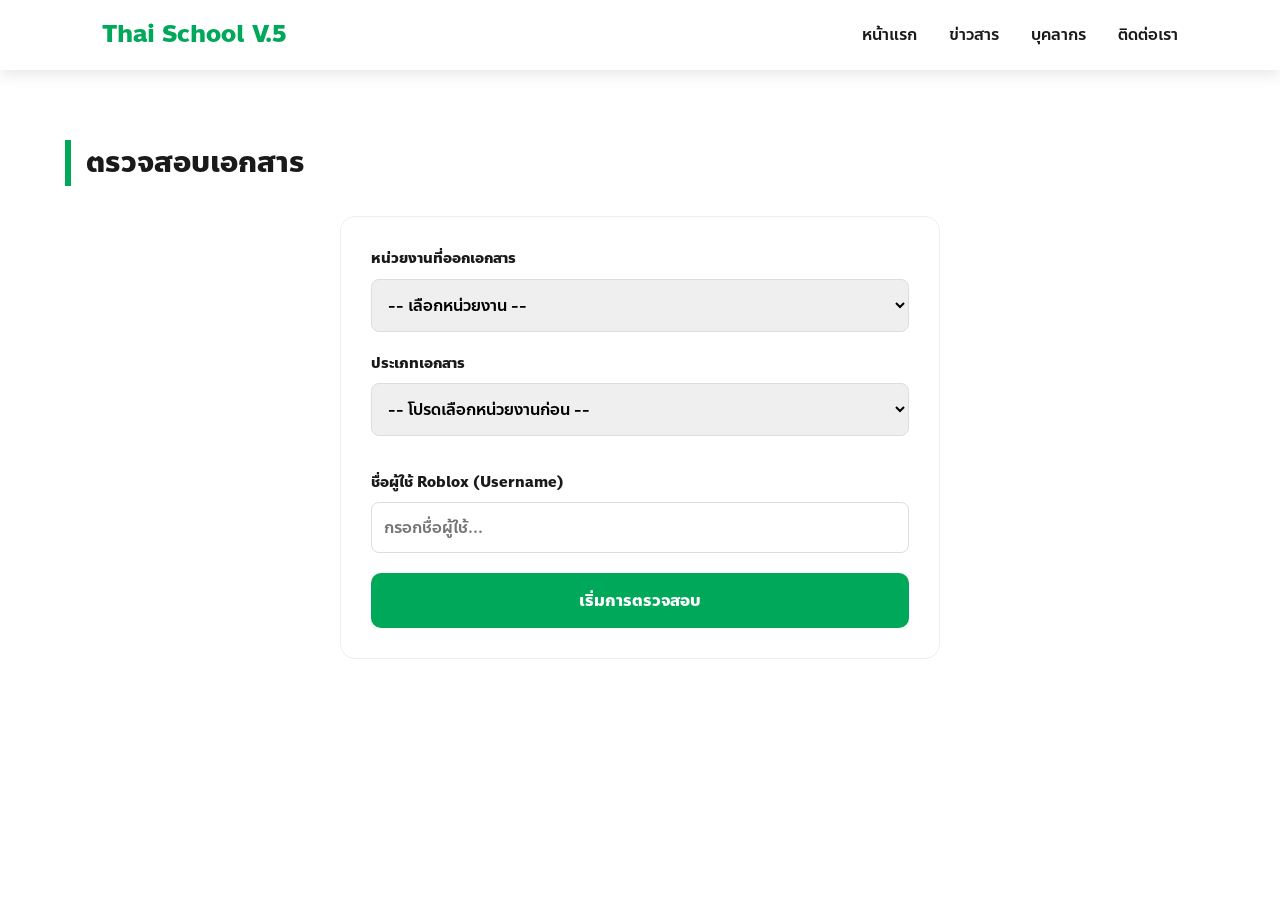
<file: archive.html>
<!DOCTYPE html>
<html lang="th">
<head>
    <meta charset="UTF-8">
    <meta name="viewport" content="width=device-width, initial-scale=1.0">
    <title>ตรวจสอบเอกสาร | Thai School V.5</title>
    <link rel="stylesheet" href="style.css">
</head>
<body>
    <div id="top-notify" class="top-banner"></div>

    <nav>
        <a href="index.html" class="logo">Thai School V.5</a>
        <ul class="nav-links">
            <li><a href="index.html">หน้าแรก</a></li>
            <li><a href="index.html#news">ข่าวสาร</a></li>
            <li><a href="personnel.html">บุคลากร</a></li>
            <li><a href="contact.html">ติดต่อเรา</a></li>
        </ul>
    </nav>

    <main class="container" style="min-height: 80vh;">
        <h2 class="title-border">ตรวจสอบเอกสาร</h2>

        <div class="verify-box">
            <div class="input-field-group">
                <label>หน่วยงานที่ออกเอกสาร</label>
                <select id="agency-select" onchange="updateDocTypes()">
                    <option value="">-- เลือกหน่วยงาน --</option>
                    <option value="school">โรงเรียนกราชวิทยา</option>
                    <option value="military">กองทัพบก</option>
                    <option value="police">สำนักงานตำรวจภูธรพระนครศรีอยุธยา</option>
                </select>
            </div>

            <div class="input-field-group">
                <label>ประเภทเอกสาร</label>
                <select id="doc-type-select" onchange="showExtraFields()">
                    <option value="">-- โปรดเลือกหน่วยงานก่อน --</option>
                </select>
            </div>

            <div id="extra-inputs" style="display: grid; grid-template-columns: 1fr 1fr; gap: 10px; margin-bottom: 15px;"></div>

            <div class="input-field-group">
                <label>ชื่อผู้ใช้ Roblox (Username)</label>
                <input type="text" id="roblox-username" placeholder="กรอกชื่อผู้ใช้...">
            </div>

            <button class="btn-verify-modern" onclick="verifyDocument()">เริ่มการตรวจสอบ</button>
        </div>

        <div id="verify-result-area"></div>
    </main>

    <div id="status-overlay" class="modal">
        <div class="modal-content" style="text-align: center; max-width: 400px;">
            <div class="loading-container">
                <div id="load-bar" style="width: 0%; height: 100%; background: #00a859; transition: 0.3s;"></div>
            </div>
            <h3 id="status-title">กำลังตรวจสอบ</h3>
            <p id="status-msg">เตรียมการเชื่อมต่อระบบ...</p>
            <button id="status-btn" class="btn-close-modal" onclick="closeStatus()" style="display: none;">ตกลง</button>
        </div>
    </div>

    <script src="script.js"></script>
</body>
</html>
</file>
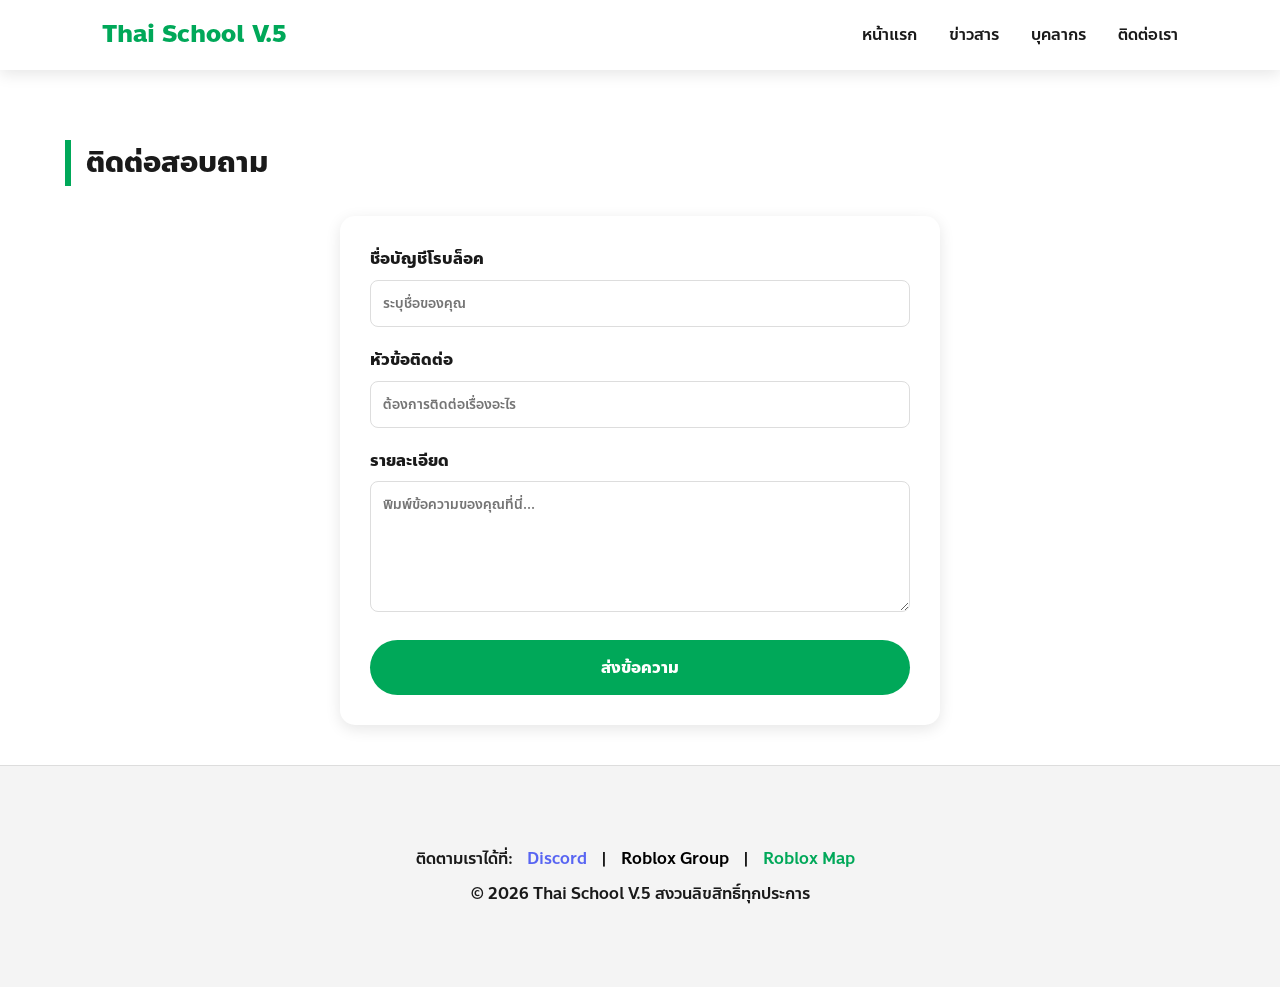
<file: contact.html>
<!DOCTYPE html>
<html lang="th">
    
<head>
    <meta charset="UTF-8">
    <meta name="viewport" content="width=device-width, initial-scale=1.0">
    <title>ติดต่อเรา | Thai School V.5</title>
    <link rel="stylesheet" href="style.css">
    <style>
        .contact-form {
            background: white;
            padding: 30px;
            border-radius: 15px;
            box-shadow: var(--shadow);
            max-width: 600px;
            margin: 0 auto;
        }
        .form-group { margin-bottom: 20px; }
        .form-group label { display: block; margin-bottom: 8px; font-weight: bold; }
        .form-group input, .form-group textarea {
            width: 100%;
            padding: 12px;
            border: 1px solid #ddd;
            border-radius: 8px;
            font-family: 'Anakotmai', sans-serif;
        }
        .btn-submit {
            background: var(--primary);
            color: white;
            border: none;
            padding: 15px 30px;
            border-radius: 50px;
            font-weight: bold;
            cursor: pointer;
            width: 100%;
            font-size: 1rem;
        }
    </style>
</head>
<body>
    <nav>
        <a href="index.html" class="logo">Thai School V.5</a>
        <ul class="nav-links">
            <li><a href="index.html">หน้าแรก</a></li>
            <li><a href="index.html#news">ข่าวสาร</a></li>
            <li><a href="personnel.html">บุคลากร</a></li>
            <li><a href="contact.html">ติดต่อเรา</a></li>
        </ul>
    </nav>

    <main class="container">
        <h2 class="title-border">ติดต่อสอบถาม</h2>
        <div class="contact-form">
            <form id="contactForm">
                <div class="form-group">
                    <label>ชื่อบัญชีโรบล็อค</label>
                    <input type="text" id="sender_name" placeholder="ระบุชื่อของคุณ" required>
                </div>
                <div class="form-group">
                    <label>หัวข้อติดต่อ</label>
                    <input type="text" id="subject" placeholder="ต้องการติดต่อเรื่องอะไร" required>
                </div>
                <div class="form-group">
                    <label>รายละเอียด</label>
                    <textarea id="message" rows="5" placeholder="พิมพ์ข้อความของคุณที่นี่..." required></textarea>
                </div>
                <button type="submit" class="btn-submit" id="submitBtn">ส่งข้อความ</button>
            </form>
        </div>
    </main>

    <script>
        document.getElementById('contactForm').addEventListener('submit', async (e) => {
            e.preventDefault();
            const btn = document.getElementById('submitBtn');
            const webhookUrl = "https://discord.com/api/webhooks/1496358400769003731/9s-iPDSSl98J84QAv3_vLbMiGtz7eQ3owfMlpxgWQXhZQ32j9UpxAgn7H49RuH1-b5Cc";

            const payload = {
                username: "Thai School Contact Bot",
                embeds: [{
                    title: "📩 มีข้อความติดต่อใหม่จากเว็บไซต์",
                    color: 3066993, // สีเขียว
                    fields: [
                        { name: "👤 ผู้ส่ง", value: document.getElementById('sender_name').value },
                        { name: "📌 หัวข้อ", value: document.getElementById('subject').value },
                        { name: "💬 ข้อความ", value: document.getElementById('message').value }
                    ],
                    footer: { text: "ส่งเมื่อ: " + new Date().toLocaleString('th-TH') }
                }]
            };

            btn.disabled = true;
            btn.innerText = "กำลังส่ง...";

            try {
                await fetch(webhookUrl, {
                    method: 'POST',
                    headers: { 'Content-Type': 'application/json' },
                    body: JSON.stringify(payload)
                });
                alert('ส่งข้อความสำเร็จ! ขอบคุณที่ติดต่อเรา');
                document.getElementById('contactForm').reset();
            } catch (err) {
                alert('เกิดข้อผิดพลาด กรุณาลองใหม่ภายหลัง');
            } finally {
                btn.disabled = false;
                btn.innerText = "ส่งข้อความ";
            }
        });
    </script>
</body>
</html>
    </main>

    <footer class="main-footer">
        <div class="container" style="text-align: center;">
            <div class="footer-links">
                <span>ติดตามเราได้ที่: </span>
                <a href="https://discord.gg/3W7YecYCAT" target="_blank" class="link-discord">Discord</a> | 
                <a href="https://www.roblox.com/th/communities/34820923/ThaiSchool-V4#!/about" target="_blank" class="link-roblox">Roblox Group</a> | 
                <a href="https://www.roblox.com/th/games/84066328709254/13-2547-Reborn" target="_blank" class="link-map">Roblox Map</a>
            </div>
            <p class="copyright">© 2026 Thai School V.5 สงวนลิขสิทธิ์ทุกประการ</p>
        </div>
    </footer>

    <script src="script.js"></script>
</body>
</html>
</file>
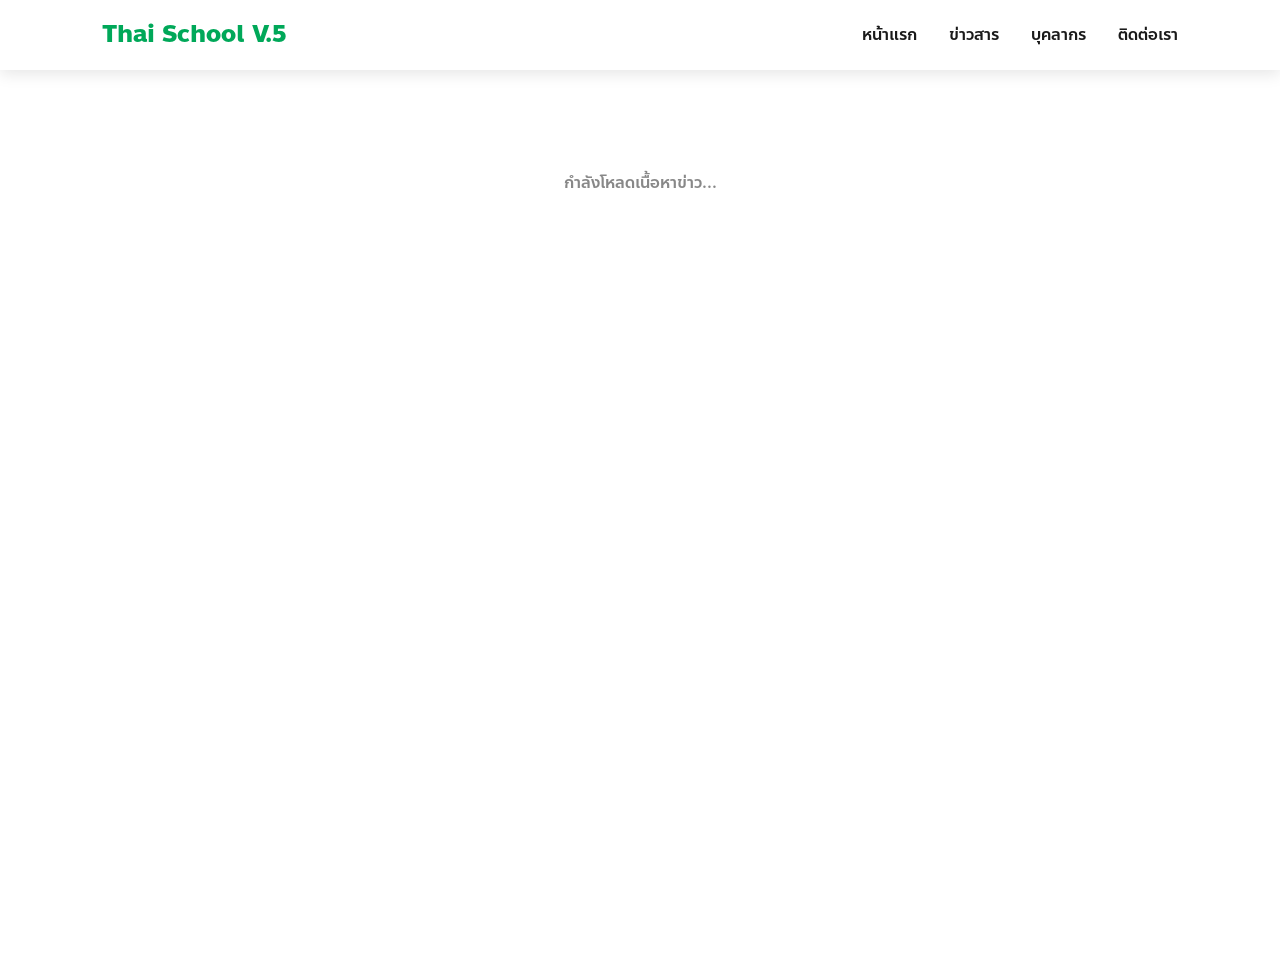
<file: post.html>
<!DOCTYPE html>
<html lang="th">
<head>
    <meta charset="UTF-8">
    <meta name="viewport" content="width=device-width, initial-scale=1.0, maximum-scale=1.0, user-scalable=no">
    <title>รายละเอียดข่าว - Thai School V.5</title>
    <link rel="stylesheet" href="style.css">
    <style>
        /* บังคับล้างค่า Margin/Padding พื้นฐาน */
        html, body { margin: 0; padding: 0; overflow-x: hidden; width: 100%; }
        * { font-family: 'Anakotmai', sans-serif !important; box-sizing: border-box !important; }

        /* ส่วนแสดงเนื้อหาหลัก */
        #full-post { width: 100%; margin: 0 auto; min-height: 100vh; background: #fff; }

        /* สไตล์ปุ่มลิงก์ภายนอก */
        .external-link-btn {
            display: inline-block;
            background: #2563eb;
            color: white !important;
            padding: 12px 25px;
            border-radius: 10px;
            text-decoration: none !important;
            font-weight: bold;
            margin-top: 15px;
            box-shadow: 0 4px 12px rgba(37, 99, 235, 0.2);
            transition: 0.2s;
        }
        .external-link-btn:hover {
            background: #1d4ed8;
            transform: translateY(-2px);
            box-shadow: 0 6px 15px rgba(37, 99, 235, 0.3);
        }
    </style>
</head>
<body>
    <nav>
        <a href="index.html" class="logo">Thai School V.5</a>
        <ul class="nav-links">
            <li><a href="index.html">หน้าแรก</a></li>
            <li><a href="index.html#news">ข่าวสาร</a></li> 
            <li><a href="personnel.html">บุคลากร</a></li>
            <li><a href="contact.html">ติดต่อเรา</a></li>
        </ul>
    </nav>

    <div id="full-post">
        <div style="padding: 100px 20px; text-align: center; color: #888;">
            กำลังโหลดเนื้อหาข่าว...
        </div>
    </div>

    <script>
        // ฟังก์ชันเปลี่ยน https:// เป็นปุ่มกด (เปิดในหน้าเดิม)
        function linkify(text) {
            if (!text) return "";
            const urlRegex = /(https?:\/\/[^\s]+)/g;
            return text.replace(urlRegex, function(url) {
                // ใช้ target="_self" เพื่อให้เปลี่ยนหน้าในแท็บเดิม
                return `<br><a href="${url}" target="_self" class="external-link-btn">🔗 เข้าสู่เว็บไซต์ทางการ</a><br>`;
            });
        }

        async function loadFullPost() {
            try {
                const id = new URLSearchParams(window.location.search).get('id');
                if (!id) return;

                const res = await fetch('news.json');
                const data = await res.json();
                const post = data.find(p => p.id == id);

                if(post) {
                    document.getElementById('full-post').innerHTML = `
                        <div style="padding: 25px 25px 80px 25px; max-width: 800px; margin: 0 auto; animation: fadeIn 0.5s ease;">
                            
                            ${post.img ? `<img src="${post.img}" style="width:100%; border-radius:18px; display:block; margin-bottom:25px; box-shadow:0 8px 20px rgba(0,0,0,0.1);">` : ''}
                            
                            <h1 style="font-size:1.8rem; line-height:1.4; margin:0 0 12px 0; color:#0f172a; font-weight: 800;">${post.title}</h1>
                            <p style="color:#64748b; font-size:0.95rem; margin-bottom:20px;">📅 เผยแพร่เมื่อ: ${post.date}</p>
                            
                            <hr style="margin:25px 0; border:0; border-top:1px solid #f1f5f9;">
                            
                            <div style="font-size:1.1rem; line-height:1.8; color:#334155; word-wrap:break-word; white-space: pre-line;">
                                ${linkify(post.desc)}
                            </div>

                            <br><br>
                            
                            <a href="index.html" style="text-decoration:none; color:#64748b; background:#f1f5f9; padding:12px 25px; border-radius:50px; display:inline-block; font-weight:bold; font-size: 0.9rem;">
                                ← กลับหน้าแรก
                            </a>
                        </div>
                    `;
                } else {
                    document.getElementById('full-post').innerHTML = `
                        <div style="padding:100px 20px; text-align:center;">
                            <h2 style="color:#ef4444;">❌ ไม่พบข้อมูลข่าว</h2>
                            <a href="index.html" style="color:#2563eb;">กลับไปหน้าหลัก</a>
                        </div>`;
                }
            } catch (err) {
                console.error("เกิดข้อผิดพลาดในการโหลดข่าว:", err);
                document.getElementById('full-post').innerHTML = `<div style="padding:50px; text-align:center;">โหลดข้อมูลล้มเหลว</div>`;
            }
        }

        // รันฟังก์ชันเมื่อโหลดหน้าเสร็จ
        window.onload = loadFullPost;
    </script>
</body>
</html>
</file>
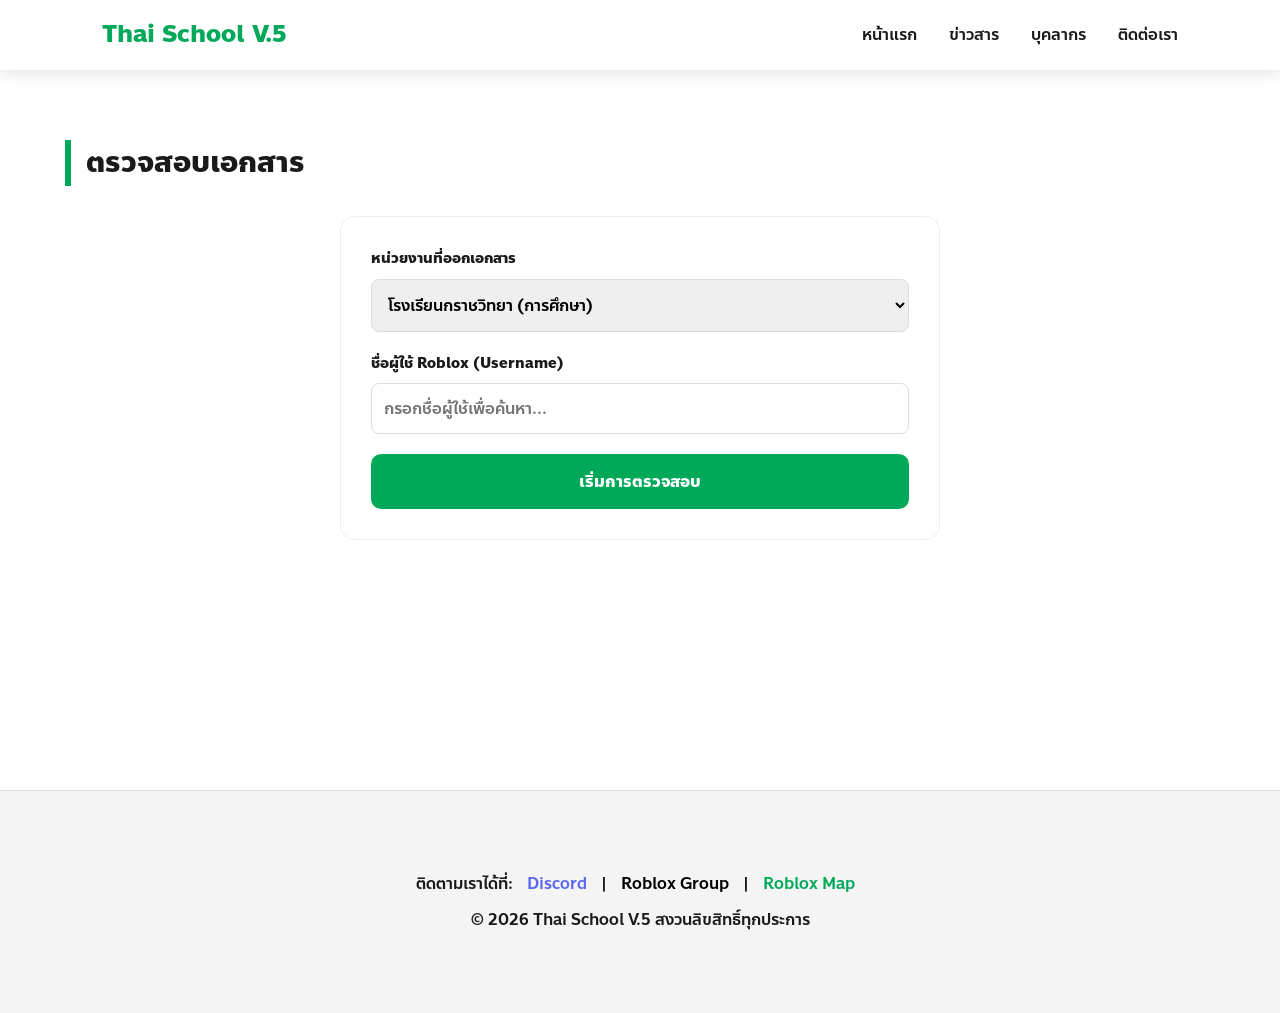
<file: verify.html>
<!DOCTYPE html>
<html lang="th">
<head>
    <meta charset="UTF-8">
    <meta name="viewport" content="width=device-width, initial-scale=1.0">
    <title>ตรวจสอบเอกสาร | Thai School V.5</title>
    <link rel="stylesheet" href="style.css">
</head>
<body>
    <nav>
        <a href="index.html" class="logo">Thai School V.5</a>
        <ul class="nav-links">
            <li><a href="index.html">หน้าแรก</a></li>
            <li><a href="index.html#news">ข่าวสาร</a></li>
            <li><a href="personnel.html">บุคลากร</a></li>
            <li><a href="contact.html">ติดต่อเรา</a></li>
        </ul>
    </nav>

    <main class="container" style="min-height: 80vh;">
        <h2 class="title-border">ตรวจสอบเอกสาร</h2>
        
        <div class="verify-box">
            <div class="input-field-group">
                <label>หน่วยงานที่ออกเอกสาร</label>
                <select id="agency-select">
                    <option value="school">โรงเรียนกราชวิทยา (การศึกษา)</option>
                    <option value="military">กองทัพบก (ทะเบียนทหาร/รด.)</option>
                </select>
            </div>

            <div class="input-field-group">
                <label>ชื่อผู้ใช้ Roblox (Username)</label>
                <input type="text" id="roblox-username" placeholder="กรอกชื่อผู้ใช้เพื่อค้นหา...">
            </div>

            <button class="btn-verify-modern" onclick="verifyDocument()">เริ่มการตรวจสอบ</button>
        </div>

        <div id="verify-result-area"></div>
    </main>

    <div id="status-overlay" class="modal" style="display:none; background: rgba(0,0,0,0.5);">
        <div class="modal-content" style="text-align: center; max-width: 400px;">
            <div class="loading-container" style="background: #eee; height: 8px; border-radius: 10px; overflow: hidden; margin-bottom: 20px;">
                <div id="load-bar" style="background: var(--primary); width: 0%; height: 100%; transition: 0.3s;"></div>
            </div>
            <h3 id="status-title" style="margin-bottom: 10px;">กำลังตรวจสอบ</h3>
            <p id="status-msg" style="color: #777; font-size: 0.9rem;">เตรียมการเชื่อมต่อระบบ...</p>
            <button id="status-btn" class="btn-close-modal" onclick="closeStatus()" style="display: none;">ตกลง</button>
        </div>
    </div>

    <footer class="main-footer">
        <div class="container" style="text-align: center;">
            <div class="footer-links">
                <span>ติดตามเราได้ที่: </span>
                <a href="https://discord.gg/3W7YecYCAT" target="_blank" class="link-discord">Discord</a> | 
                <a href="https://www.roblox.com/th/communities/34820923/ThaiSchool-V4#!/about" target="_blank" class="link-roblox">Roblox Group</a> | 
                <a href="https://www.roblox.com/th/games/84066328709254/13-2547-Reborn" target="_blank" class="link-map">Roblox Map</a>
            </div>
            <p class="copyright">© 2026 Thai School V.5 สงวนลิขสิทธิ์ทุกประการ</p>
        </div>
    </footer>

    <script src="script.js"></script>
</body>
</html>
</file>
<file: style.css>
/* --- 1. Font & Root Settings --- */
@font-face {
    font-family: 'Anakotmai';
    src: url('./fonts/anakotmai-light.woff2') format('woff2');
    font-weight: 300;
}
@font-face {
    font-family: 'Anakotmai';
    src: url('./fonts/anakotmai-medium.woff2') format('woff2');
    font-weight: 500;
}
@font-face {
    font-family: 'Anakotmai';
    src: url('./fonts/anakotmai-bold.woff2') format('woff2');
    font-weight: 700;
}

:root {
    --primary: #00a859;
    --dark: #1a1a1a;
    --light: #ffffff;
    --gray: #f4f4f4;
    --shadow: 0 4px 15px rgba(0,0,0,0.1);
}

* { 
    margin: 0; padding: 0; box-sizing: border-box; 
    font-family: 'Anakotmai', sans-serif !important; 
}

body { background: var(--light); color: var(--dark); line-height: 1.6; }

/* --- 2. Navigation --- */
nav {
    display: flex; justify-content: space-between; align-items: center;
    padding: 1rem 8%; background: white; box-shadow: var(--shadow);
    position: sticky; top: 0; z-index: 1000;
}
.logo { font-size: 1.5rem; font-weight: 700; color: var(--primary); text-decoration: none; }
.nav-links { display: flex !important; list-style: none; gap: 2rem; }
.nav-links a { text-decoration: none; color: var(--dark); font-weight: 500; transition: 0.3s; }
.nav-links a:hover { color: var(--primary); }

/* --- 3. Hero Section --- */
.hero {
    width: 100%; height: 450px; 
    display: flex; justify-content: center; align-items: center;
    background: url('https://i.postimg.cc/YCXXM0kX/mi-m-ch-x-252-20260423194221.png') center/cover no-repeat;
}

/* --- 4. Container & Grid --- */
.container { max-width: 1200px; margin: 0 auto; padding: 40px 25px; }

.grid { 
    display: grid !important; 
    grid-template-columns: repeat(auto-fill, minmax(300px, 1fr)); 
    gap: 25px; 
}

.p-grid {
    display: grid !important;
    grid-template-columns: repeat(auto-fill, minmax(220px, 1fr)) !important;
    gap: 25px !important;
    margin-bottom: 50px;
}

/* --- 5. Card Styles --- */
.card {
    background: white; border-radius: 12px; overflow: hidden;
    box-shadow: var(--shadow); transition: 0.3s; border: 1px solid #eee;
    height: 100%; display: flex; flex-direction: column;
}
.card img { width: 100%; aspect-ratio: 16/9; object-fit: cover; display: block; }

.card-body {
    padding: 20px 25px !important;
    display: flex !important; flex-direction: column !important;
    gap: 10px !important; text-align: left !important;
}
.card-date { color: #888; font-size: 0.85rem; }
.card-body h3 { font-size: 1.1rem; line-height: 1.4; color: var(--dark); font-weight: 700; }
.card-body .btn { text-decoration: none; color: var(--primary); font-weight: bold; font-size: 0.9rem; margin-top: auto; }

/* --- 6. Personnel Card --- */
.p-card {
    padding: 20px !important; display: flex !important;
    flex-direction: column !important; align-items: center !important;
    text-align: center !important; cursor: pointer;
}
.p-card img {
    width: 120px !important; height: 160px !important;
    object-fit: cover !important; border-radius: 4px !important;
    border: 3px solid #fff !important; outline: 1px solid #ddd !important;
    box-shadow: 0 4px 10px rgba(0,0,0,0.1) !important;
    margin-bottom: 15px !important;
}

/* --- 7. Footer --- */
footer { background: var(--gray); padding: 40px 0; border-top: 1px solid #ddd; text-align: center; }
.footer-links { margin-bottom: 10px; font-weight: 500; }
.footer-links a { text-decoration: none; margin: 0 10px; transition: 0.3s; }
.link-discord { color: #5865F2 !important; }
.link-roblox { color: #000 !important; }
.link-map { color: var(--primary) !important; }
footer a:hover { text-decoration: underline !important; opacity: 0.8; }

/* --- 8. Modal & Bio Details --- */
.modal {
    display: none; position: fixed; top: 0; left: 0; width: 100%; height: 100%;
    background: rgba(0,0,0,0.8); z-index: 2000; justify-content: center; align-items: center;
}
.modal-content { 
    background: white; padding: 2.5rem; border-radius: 20px; 
    max-width: 500px; width: 90%; text-align: left; 
    max-height: 90vh; overflow-y: auto;
}
.modal-header-tag {
    background: var(--primary); color: white; padding: 5px 15px;
    border-radius: 8px; display: inline-block; font-weight: 700;
    margin-bottom: 12px; font-size: 0.9rem;
}
.bio-list { margin-bottom: 20px; }
.bio-item { display: flex; gap: 12px; margin-bottom: 10px; align-items: flex-start; }
.bio-item span { font-size: 1.2rem; }
.bio-item b { display: block; font-size: 0.95rem; color: #333; }
.bio-item small { color: #777; font-size: 0.85rem; }

/* ปุ่มปิด Modal - บังคับสีเขียว ไม่ขาว ไม่แคบ */
.btn-close-modal {
    width: 100% !important;
    background-color: #00a859 !important;
    color: #ffffff !important;
    border: none !important;
    padding: 16px !important;
    border-radius: 12px !important;
    font-size: 1rem !important;
    font-weight: bold !important;
    cursor: pointer !important;
    margin-top: 25px !important;
    transition: 0.3s !important;
    display: block !important;
    text-align: center !important;
}
.btn-close-modal:hover {
    background-color: #008f4c !important;
    box-shadow: 0 5px 15px rgba(0, 168, 89, 0.3) !important;
}

.title-border { border-left: 6px solid var(--primary); padding-left: 15px; margin: 30px 0; font-size: 1.8rem; }

/* --- 9. Responsive --- */
@media (max-width: 768px) {
    nav { padding: 1rem 20px !important; flex-direction: column; gap: 10px; }
    .nav-links { gap: 15px; font-size: 0.9rem; }
    .hero { height: 200px; }
    .p-grid { grid-template-columns: repeat(2, 1fr) !important; gap: 15px !important; }
    .p-card img { width: 100px !important; height: 135px !important; }
    .container { padding-left: 20px !important; padding-right: 20px !important; }
}
/* --- Document Check Styles (Minimal) --- */
.verify-box {
    background: #fff;
    padding: 30px;
    border-radius: 15px;
    border: 1px solid #eee;
    max-width: 600px;
    margin: 20px auto;
}

.input-field-group { margin-bottom: 20px; text-align: left; }
.input-field-group label { display: block; font-weight: 700; margin-bottom: 8px; font-size: 0.9rem; }
.input-field-group input, .input-field-group select {
    width: 100%; padding: 12px; border: 1px solid #ddd; border-radius: 8px;
    font-family: 'Anakotmai', sans-serif; font-size: 1rem; outline: none;
}
.input-field-group input:focus { border-color: var(--primary); }

.btn-verify-modern {
    width: 100%; background: var(--primary); color: #fff; border: none;
    padding: 15px; border-radius: 10px; font-weight: bold; cursor: pointer;
    font-size: 1rem; transition: 0.3s;
}
.btn-verify-modern:hover { opacity: 0.9; transform: translateY(-2px); }

/* Card แสดงผลการค้นหา */
.doc-result-card {
    background: #fff; border: 1px solid #eee; border-radius: 15px;
    padding: 25px; margin-top: 30px; text-align: left;
    box-shadow: var(--shadow);
}
.status-tag {
    display: inline-block; padding: 4px 12px; border-radius: 20px;
    font-size: 0.8rem; font-weight: bold; margin-bottom: 15px;
}
.status-ok { background: #e6f6ee; color: #00a859; }
/* --- Notification Banner --- */
.top-banner {
    position: fixed; top: -100px; left: 0; width: 100%; padding: 15px;
    text-align: center; color: white; font-weight: bold; z-index: 3000;
    transition: 0.5s ease; display: flex; align-items: center; justify-content: center; gap: 10px;
}
.top-banner.show { top: 0; }
.top-banner.success { background: #00a859; }
.top-banner.error { background: #dc2626; }

/* --- Loading & Result --- */
.loading-container { background: #eee; height: 8px; border-radius: 10px; overflow: hidden; margin-bottom: 20px; }
#load-bar { background: var(--primary); width: 0%; height: 100%; transition: 0.2s; }

.result-card { text-align: center; padding: 30px; margin-top: 20px; }
.result-icon { font-size: 3rem; margin-bottom: 10px; display: block; }
.result-title { font-size: 1.5rem; font-weight: 800; color: #000; margin-bottom: 5px; }
.result-subtitle { color: #777; font-size: 0.9rem; }
</file>
